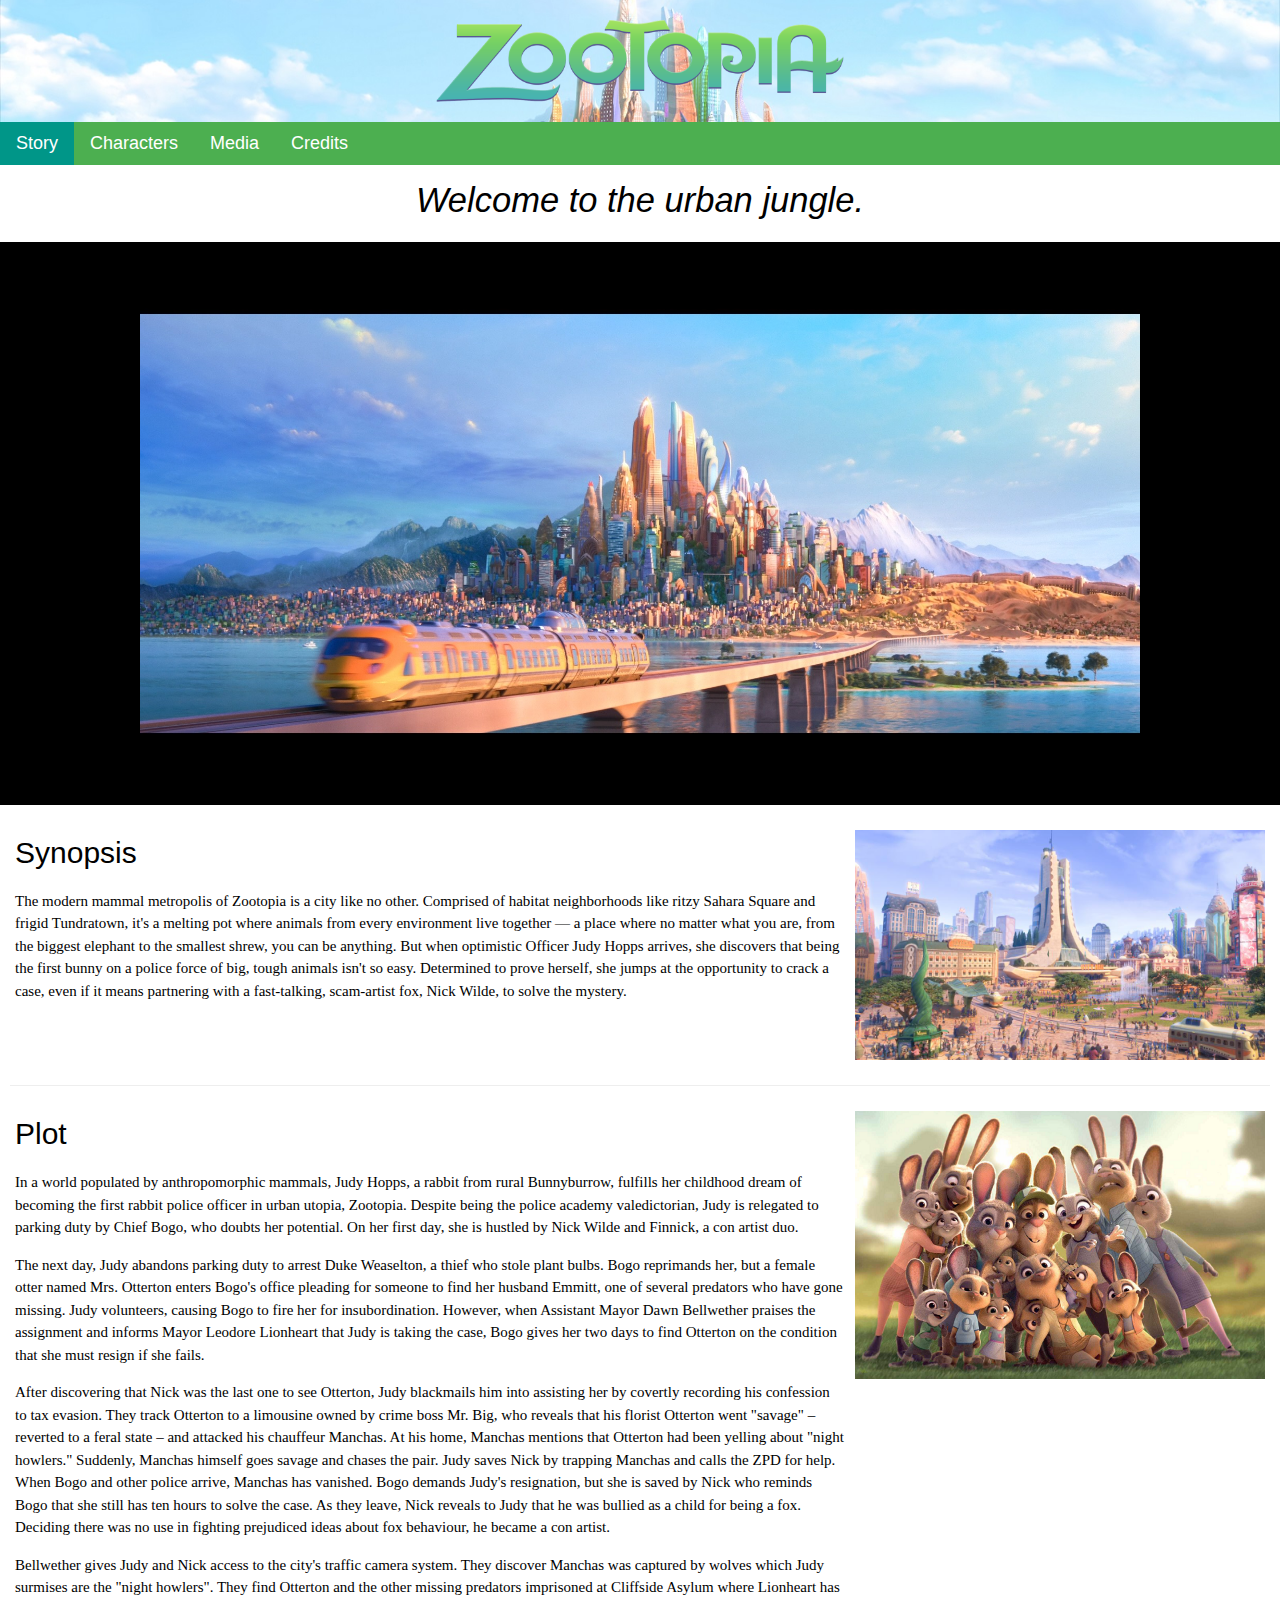
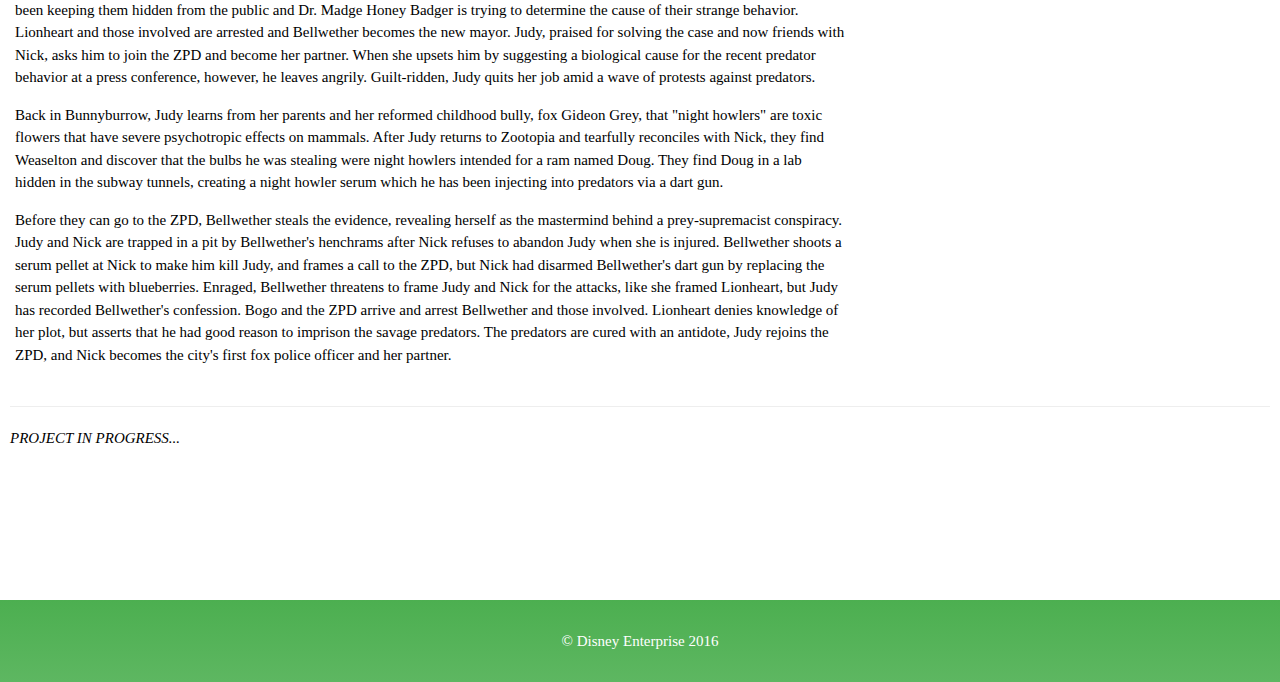
<file: index.html>
<!DOCTYPE html>
<html lang="en">

<head>
    <meta charset="UTF-8">
    <title>Zootopia</title>
    <meta name="viewport" content="width=device-width, initial-scale=1">
    <link rel="stylesheet" href="assets/style/w3.css">
    <link rel="stylesheet" href="assets/style/style.css"> </head>
<style>
    .mySlides {
        display: none;
    }
</style>

<body>
    <header>
        <div class="banner"><img src="assets/images/logo.png" alt=""></div>
    </header>
    <nav>
        <ul class="w3-navbar w3-large w3-green w3-left-align">
            <li class="w3-hide-medium w3-hide-large w3-black w3-opennav w3-right"> <a href="javascript:void(0);" onclick="myFunction()">☰</a> </li>
            <li><a class="w3-teal" href="index.html">Story</a></li>
            <li class="w3-hide-small"><a href="characters.html">Characters</a></li>
            <li class="w3-hide-small"><a href="media.html">Media</a></li>
            <li class="w3-hide-small"><a href="credits.html">Credits</a></li>
        </ul>
        <div id="demo" class="w3-hide w3-hide-large w3-hide-medium">
            <ul class="w3-navbar w3-left-align w3-large w3-green">
                <li><a href="characters.html">Characters</a></li>
                <li><a href="media.html">Media</a></li>
                <li><a href="credits.html">Credits</a></li>
            </ul>
        </div>
    </nav>
    <div class="tagline">
        <h1><i>Welcome to the urban jungle.</i></h1> </div>
    <div class="slideshow" style="background-color:#000">
        <div class="w3-content w3-section" style="max-width:1000px;"> <img class="mySlides" src="assets/images/story01.jpg" style="width:100%"> <img class="mySlides" src="assets/images/story02.jpg" style="width:100%"> <img class="mySlides" src="assets/images/story03.jpg" style="width:100%"> <img class="mySlides" src="assets/images/story04.jpg" style="width:100%"> <img class="mySlides" src="assets/images/story05.jpg" style="width:100%"> <img class="mySlides" src="assets/images/story06.jpg" style="width:100%"> </div>
    </div>
    <div class="content">
        <div class="row">
            <div class="bigcol-8">
                <h2>Synopsis</h2>
                <p>The modern mammal metropolis of Zootopia is a city like no other. Comprised of habitat neighborhoods like ritzy Sahara Square and frigid Tundratown, it's a melting pot where animals from every environment live together — a place where no matter what you are, from the biggest elephant to the smallest shrew, you can be anything. But when optimistic Officer Judy Hopps arrives, she discovers that being the first bunny on a police force of big, tough animals isn't so easy. Determined to prove herself, she jumps at the opportunity to crack a case, even if it means partnering with a fast-talking, scam-artist fox, Nick Wilde, to solve the mystery.</p>
            </div>
            <div class="bigcol-4"> <img src="assets/images/downtown.jpg" alt="downtown"> </div>
        </div>
        <hr>
        <div class="row">
            <div class="bigcol-8">
                <h2>Plot</h2>
                <p>In a world populated by anthropomorphic mammals, Judy Hopps, a rabbit from rural Bunnyburrow, fulfills her childhood dream of becoming the first rabbit police officer in urban utopia, Zootopia. Despite being the police academy valedictorian, Judy is relegated to parking duty by Chief Bogo, who doubts her potential. On her first day, she is hustled by Nick Wilde and Finnick, a con artist duo.</p>
                <p>The next day, Judy abandons parking duty to arrest Duke Weaselton, a thief who stole plant bulbs. Bogo reprimands her, but a female otter named Mrs. Otterton enters Bogo's office pleading for someone to find her husband Emmitt, one of several predators who have gone missing. Judy volunteers, causing Bogo to fire her for insubordination. However, when Assistant Mayor Dawn Bellwether praises the assignment and informs Mayor Leodore Lionheart that Judy is taking the case, Bogo gives her two days to find Otterton on the condition that she must resign if she fails.</p>
                <p>After discovering that Nick was the last one to see Otterton, Judy blackmails him into assisting her by covertly recording his confession to tax evasion. They track Otterton to a limousine owned by crime boss Mr. Big, who reveals that his florist Otterton went "savage" – reverted to a feral state – and attacked his chauffeur Manchas. At his home, Manchas mentions that Otterton had been yelling about "night howlers." Suddenly, Manchas himself goes savage and chases the pair. Judy saves Nick by trapping Manchas and calls the ZPD for help. When Bogo and other police arrive, Manchas has vanished. Bogo demands Judy's resignation, but she is saved by Nick who reminds Bogo that she still has ten hours to solve the case. As they leave, Nick reveals to Judy that he was bullied as a child for being a fox. Deciding there was no use in fighting prejudiced ideas about fox behaviour, he became a con artist.</p>
                <p>Bellwether gives Judy and Nick access to the city's traffic camera system. They discover Manchas was captured by wolves which Judy surmises are the "night howlers". They find Otterton and the other missing predators imprisoned at Cliffside Asylum where Lionheart has been keeping them hidden from the public and Dr. Madge Honey Badger is trying to determine the cause of their strange behavior. Lionheart and those involved are arrested and Bellwether becomes the new mayor. Judy, praised for solving the case and now friends with Nick, asks him to join the ZPD and become her partner. When she upsets him by suggesting a biological cause for the recent predator behavior at a press conference, however, he leaves angrily. Guilt-ridden, Judy quits her job amid a wave of protests against predators.</p>
                <p>Back in Bunnyburrow, Judy learns from her parents and her reformed childhood bully, fox Gideon Grey, that "night howlers" are toxic flowers that have severe psychotropic effects on mammals. After Judy returns to Zootopia and tearfully reconciles with Nick, they find Weaselton and discover that the bulbs he was stealing were night howlers intended for a ram named Doug. They find Doug in a lab hidden in the subway tunnels, creating a night howler serum which he has been injecting into predators via a dart gun.</p>
                <p>Before they can go to the ZPD, Bellwether steals the evidence, revealing herself as the mastermind behind a prey-supremacist conspiracy. Judy and Nick are trapped in a pit by Bellwether's henchrams after Nick refuses to abandon Judy when she is injured. Bellwether shoots a serum pellet at Nick to make him kill Judy, and frames a call to the ZPD, but Nick had disarmed Bellwether's dart gun by replacing the serum pellets with blueberries. Enraged, Bellwether threatens to frame Judy and Nick for the attacks, like she framed Lionheart, but Judy has recorded Bellwether's confession. Bogo and the ZPD arrive and arrest Bellwether and those involved. Lionheart denies knowledge of her plot, but asserts that he had good reason to imprison the savage predators. The predators are cured with an antidote, Judy rejoins the ZPD, and Nick becomes the city's first fox police officer and her partner.</p>
            </div>
            <div class="bigcol-4"> <img src="assets/images/Zootopia_Hopps_Family_photo.png" alt=""> </div>
        </div>
        <hr>
        <p><i>PROJECT IN PROGRESS...</i></p>
    </div>
    <div class="footer">
        <p>© Disney Enterprise 2016</p>
    </div>
    <script src="assets/script/script.js"></script>
    <script>
        var slideIndex = 0;
        carousel();

        function carousel() {
            var i;
            var x = document.getElementsByClassName("mySlides");
            for (i = 0; i < x.length; i++) {
                x[i].style.display = "none";
            }
            slideIndex++;
            if (slideIndex > x.length) {
                slideIndex = 1
            }
            x[slideIndex - 1].style.display = "block";
            setTimeout(carousel, 4000); // Change image every 2 seconds
        }
    </script>
</body>

</html>
</file>
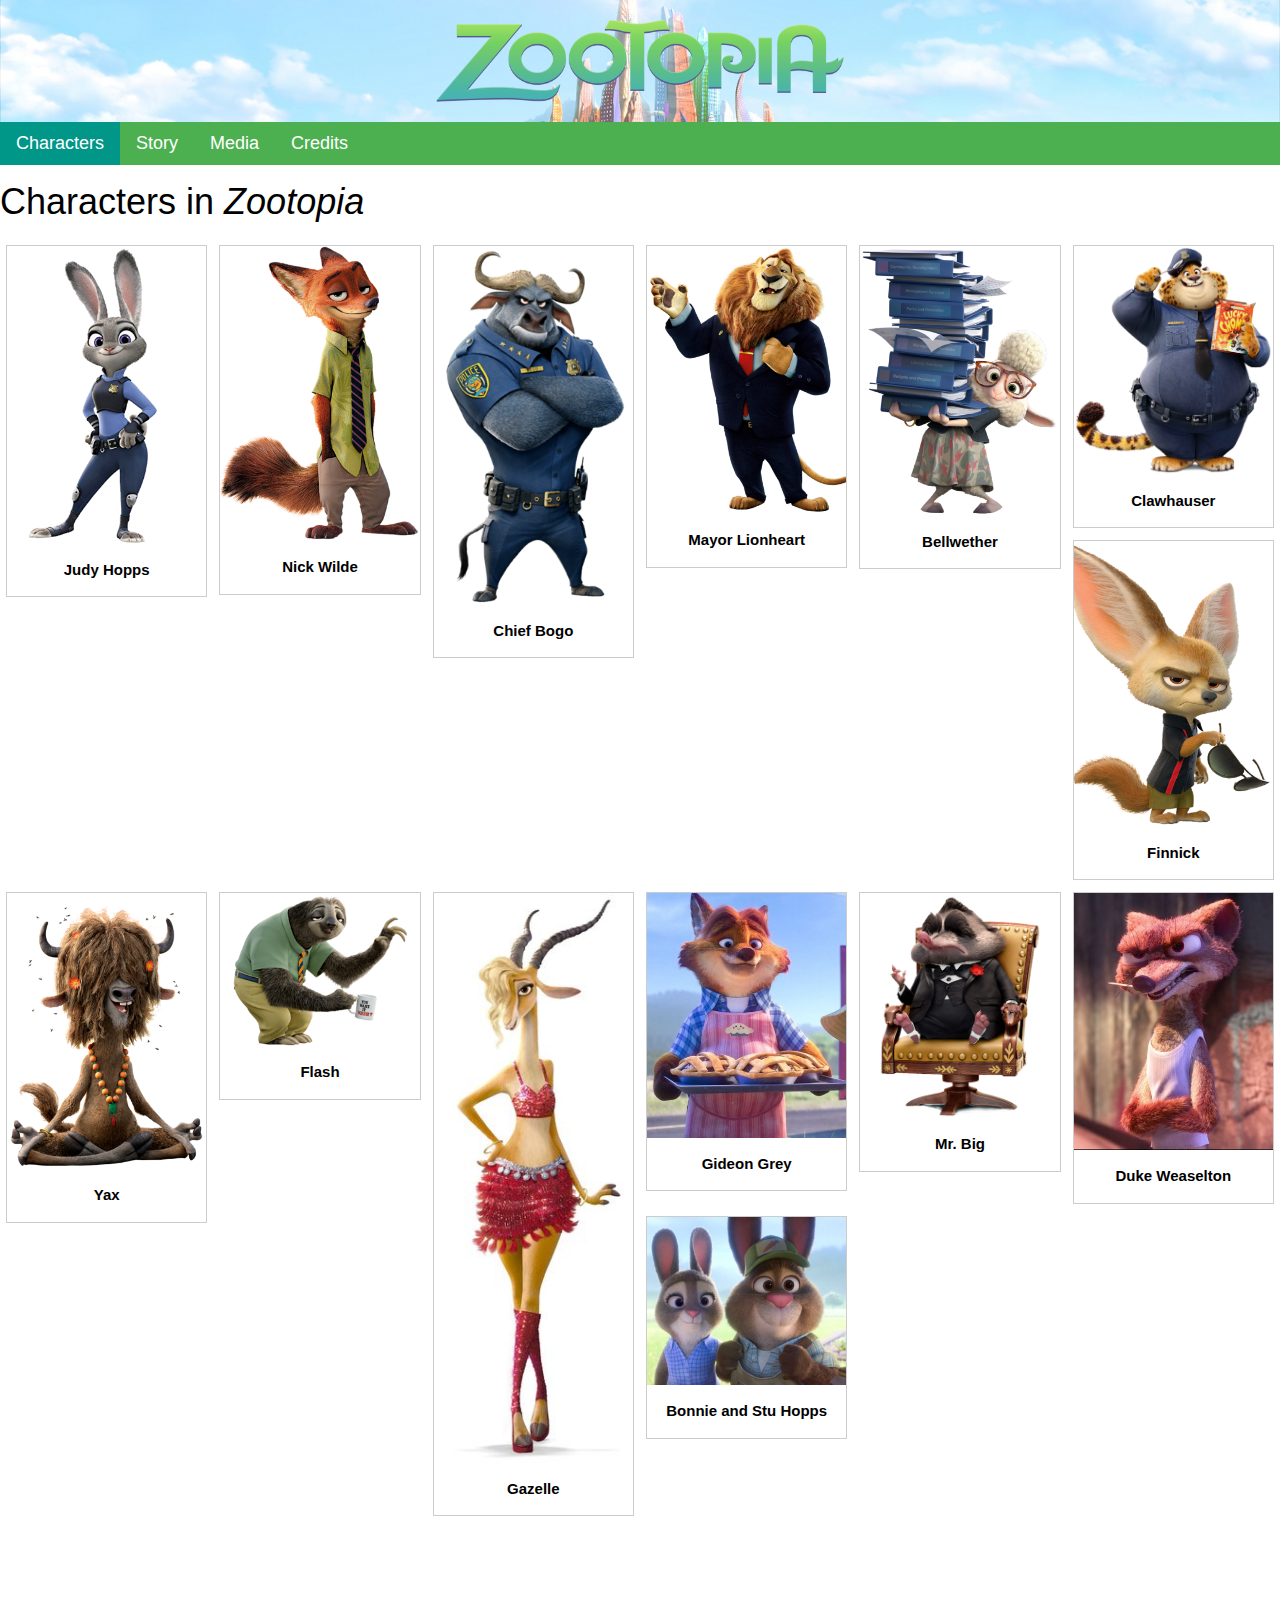
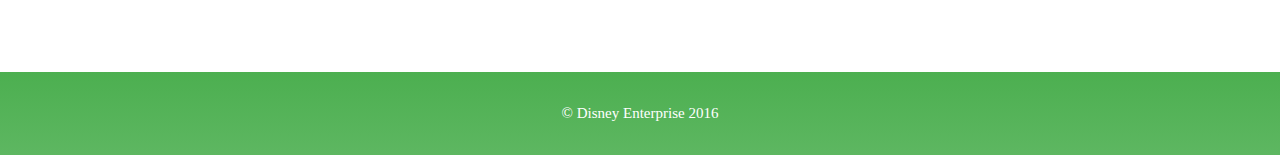
<file: characters.html>
<!DOCTYPE html>
<html lang="en">

<head>
    <meta charset="UTF-8">
    <title>Zootopia</title>
    <meta name="viewport" content="width=device-width, initial-scale=1">
    <link rel="stylesheet" href="assets/style/w3.css">
    <link rel="stylesheet" href="assets/style/style.css">
    <style>
        div.img {
            border: 1px solid #ccc;
        }
        
        div.img img {
            width: 100%;
            height:inherit;
            display: block;
            margin: auto;
        }
        
        div.desc {
            padding: 15px;
            text-align: center;
        }
        
        * {
            box-sizing: border-box;
        }
        
        .responsive {
            padding: 0 6px;
            float: left;
            width: 100%;
        }
        
        @media only screen and (min-width: 360px) {
            .responsive {
                width: 50%;
                margin: 6px 0;
            }
        }
        
        @media only screen and (min-width: 480px) {
            .responsive {
                width: 33.3333%;
            }
        }
        
        @media only screen and (min-width: 720px) {
            .responsive {
                width: 25.0%;
            }
        }
        
        @media only screen and (min-width: 960px) {
            .responsive {
                width: 20.0%;
            }
        }
        
        @media only screen and (min-width: 1200px) {
            .responsive {
                width: 16.6666%;
            }
        }
        
        .clearfix:after {
            content: "";
            display: table;
            clear: both;
        }
    </style>
</head>

<body>
    <header>
        <div class="banner"><img src="assets/images/logo.png" alt=""></div>
    </header>
    <nav>
        <ul class="w3-navbar w3-large w3-green w3-left-align">
            <li class="w3-hide-medium w3-hide-large w3-black w3-opennav w3-right"> <a href="javascript:void(0);" onclick="myFunction()">☰</a> </li>
            <li><a class="w3-teal" href="characters.html">Characters</a></li>
            <li class="w3-hide-small"><a href="index.html">Story</a></li>
            <li class="w3-hide-small"><a href="media.html">Media</a></li>
            <li class="w3-hide-small"><a href="credits.html">Credits</a></li>
        </ul>
        <div id="demo" class="w3-hide w3-hide-large w3-hide-medium">
            <ul class="w3-navbar w3-left-align w3-large w3-green">
                <li><a href="index.html">Story</a></li>
                <li><a href="media.html">Media</a></li>
                <li><a href="credits.html">Credits</a></li>
            </ul>
        </div>
    </nav>
    <div class="opening">
        <h1>Characters in <cite>Zootopia</cite></h1> </div>
    <div class="responsive">
        <div class="img"> <img src="assets/images/characters/Judy_Hopps_pose_render.png" alt="Judy_Hopps" width="600" height="400">
            <div class="desc">Judy Hopps</div>
        </div>
    </div>
    <div class="responsive">
        <div class="img"> <img src="assets/images/characters/Nick_Wilde_Pose_Render.png" alt="Nick_Wilde" width="600" height="400">
            <div class="desc">Nick Wilde</div>
        </div>
    </div>
    <div class="responsive">
        <div class="img"> <img src="assets/images/characters/Zootopia_Bogo_render.png" alt="Chief_Bogo" width="600" height="400">
            <div class="desc">Chief Bogo</div>
        </div>
    </div>
    <div class="responsive">
        <div class="img"> <img src="assets/images/characters/Mayor_Lionheart.png" alt="Mayor_Lionheart" width="600" height="400">
            <div class="desc">Mayor Lionheart</div>
        </div>
    </div>
    <div class="responsive">
        <div class="img"> <img src="assets/images/characters/Bellwether_Zootopia.png" alt="Bellwether" width="600" height="400">
            <div class="desc">Bellwether</div>
        </div>
    </div>
    <div class="responsive">
        <div class="img"> <img src="assets/images/characters/Clawhauser_Promo.png" alt="Clawhauser_Promo" width="600" height="400">
            <div class="desc">Clawhauser</div>
        </div>
    </div>
    <div class="responsive">
        <div class="img"> <img src="assets/images/characters/Finnick_Zootopia_Render.png" alt="Finnick" width="600" height="400">
            <div class="desc">Finnick</div>
        </div>
    </div>
    <div class="responsive">
        <div class="img"> <img src="assets/images/characters/Yax_Zootopia.png" alt="Yax" width="600" height="400">
            <div class="desc">Yax</div>
        </div>
    </div>
    <div class="responsive">
        <div class="img"> <img src="assets/images/characters/Flash_Zootopia.png" alt="Flash" width="600" height="400">
            <div class="desc">Flash</div>
        </div>
    </div>
    <div class="responsive">
        <div class="img"> <img src="assets/images/characters/Gazelle_Zootopia.jpg" alt="Gazelle" width="600" height="400">
            <div class="desc">Gazelle</div>
        </div>
    </div>
    <div class="responsive">
        <div class="img"> <img src="assets/images/characters/Gideon_Grey.jpg" alt="Gideon_Grey" width="600" height="400">
            <div class="desc">Gideon Grey</div>
        </div>
    </div>
    <div class="responsive">
        <div class="img"> <img src="assets/images/characters/Mr._Big_Render.png" alt="Mr._Big" width="600" height="400">
            <div class="desc">Mr. Big</div>
        </div>
    </div>
    <div class="responsive">
        <div class="img"> <img src="assets/images/characters/Duke_Weaselton.jpg" alt="Duke_Weaselton" width="600" height="400">
            <div class="desc">Duke Weaselton</div>
        </div>
    </div>
    <div class="responsive">
        <div class="img"> <img src="assets/images/characters/Bonnie_and_Stu_Hopps.jpg" alt="Bonnie_and_Stu_Hopps" width="600" height="400">
            <div class="desc">Bonnie and Stu Hopps</div>
        </div>
    </div>
    <div class="clearfix"></div>
    <div class="footer">
        <p>© Disney Enterprise 2016</p>
    </div>
    <script src="assets/script/script.js"></script>
</body>

</html>
</file>
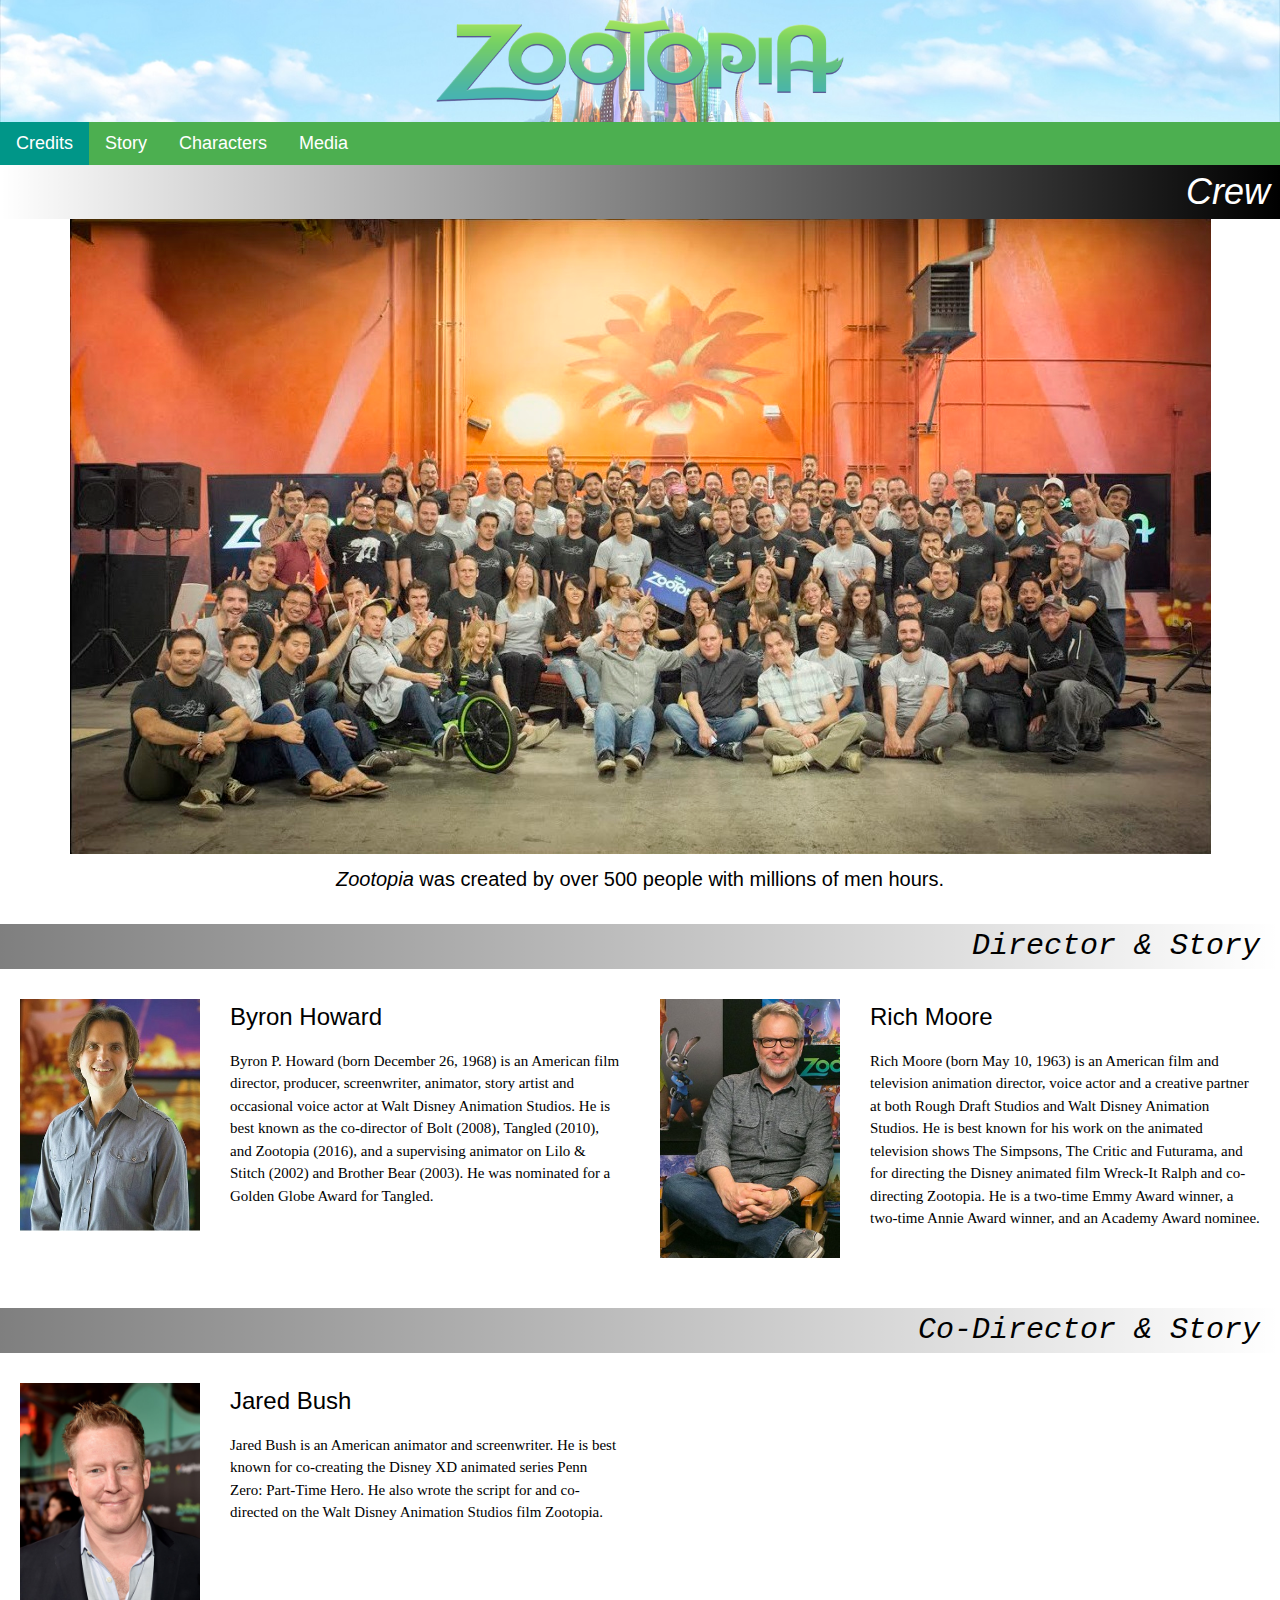
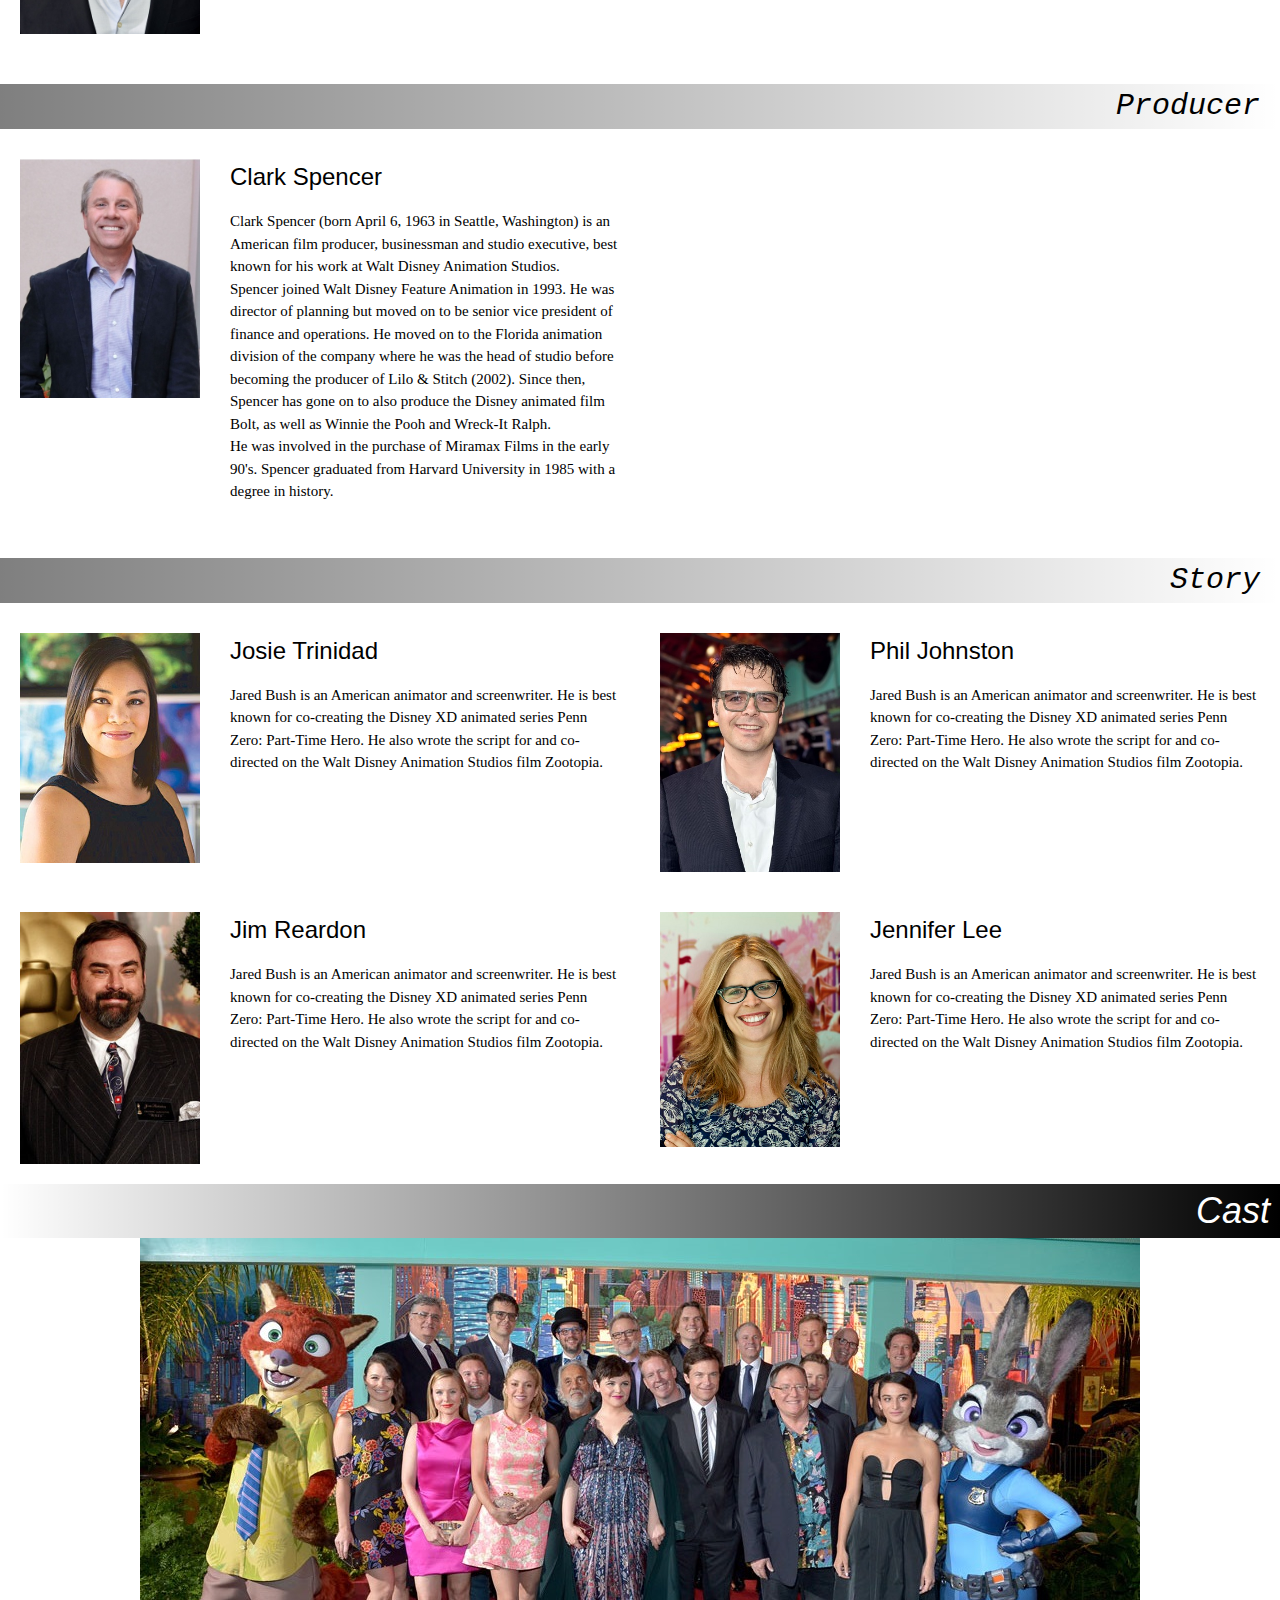
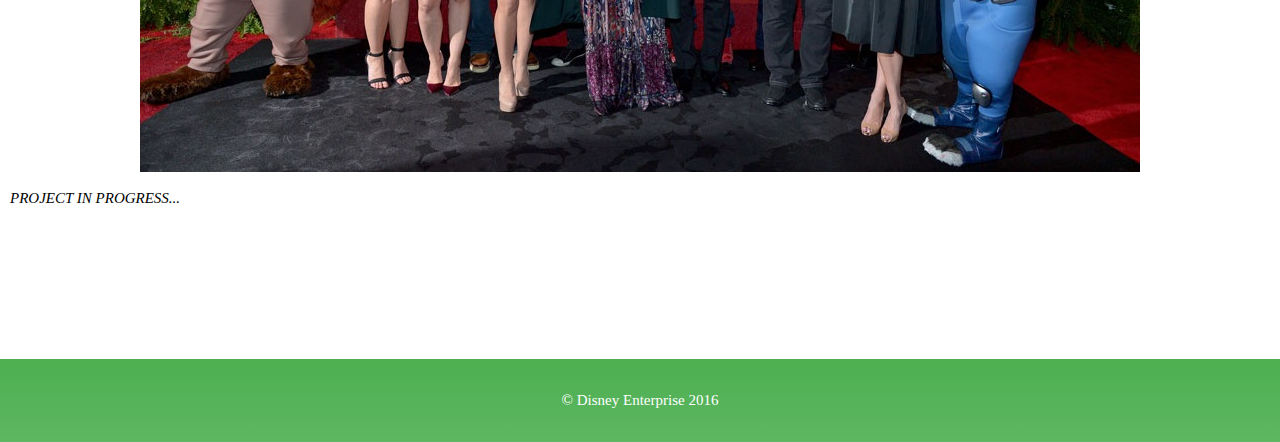
<file: credits.html>
<!DOCTYPE html>
<html lang="en">

<head>
    <meta charset="UTF-8">
    <title>Zootopia</title>
    <meta name="viewport" content="width=device-width, initial-scale=1">
    <link rel="stylesheet" href="assets/style/w3.css">
    <link rel="stylesheet" href="assets/style/style.css"> </head>

<body>
    <header>
        <div class="banner"><img src="assets/images/logo.png" alt=""></div>
    </header>
    <nav>
        <ul class="w3-navbar w3-large w3-green w3-left-align">
            <li class="w3-hide-medium w3-hide-large w3-black w3-opennav w3-right"> <a href="javascript:void(0);" onclick="myFunction()">☰</a> </li>
            <li><a class="w3-teal" href="credits.html">Credits</a></li>
            <li class="w3-hide-small"><a href="index.html">Story</a></li>
            <li class="w3-hide-small"><a href="characters.html">Characters</a></li>
            <li class="w3-hide-small"><a href="media.html">Media</a></li>
        </ul>
        <div id="demo" class="w3-hide w3-hide-large w3-hide-medium">
            <ul class="w3-navbar w3-left-align w3-large w3-green">
                <li><a href="index.html">Story</a></li>
                <li><a href="characters.html">Characters</a></li>
                <li><a href="media.html">Media</a></li>
            </ul>
        </div>
    </nav>
    <div class="credits-content">
        <h1>Crew</h1>
        <div class="opening"> <img src="assets/images/crew.jpg" alt="crew">
            <h4><cite>Zootopia</cite> was created by over 500 people with millions of men hours.</h4> </div>
        <div class="crew"><div class="title">
            <h2>Director & Story</h2></div>
            <div class="row">
                <div class="bigcol-6">
                        <div class="col-4"> <img src="assets/images/Byron_Howard.jpg" alt=""> </div>
                        <div class="col-8">
                            <h3>Byron Howard</h3>
                            <p>Byron P. Howard (born December 26, 1968) is an American film director, producer, screenwriter, animator, story artist and occasional voice actor at Walt Disney Animation Studios. He is best known as the co-director of Bolt (2008), Tangled (2010), and Zootopia (2016), and a supervising animator on Lilo & Stitch (2002) and Brother Bear (2003). He was nominated for a Golden Globe Award for Tangled.</p>
                        </div>
                </div>
                <div class="bigcol-6">
                        <div class="col-4"> <img src="assets/images/Rich_Moore.jpg" alt=""> </div>
                        <div class="col-8">
                            <h3>Rich Moore</h3>
                            <p>Rich Moore (born May 10, 1963) is an American film and television animation director, voice actor and a creative partner at both Rough Draft Studios and Walt Disney Animation Studios. He is best known for his work on the animated television shows The Simpsons, The Critic and Futurama, and for directing the Disney animated film Wreck-It Ralph and co-directing Zootopia. He is a two-time Emmy Award winner, a two-time Annie Award winner, and an Academy Award nominee.</p>
                        </div>
                </div>
            </div>
            <h2>Co-Director & Story</h2>
            <div class="row">
                <div class="bigcol-6">
                    <div class="col-4"> <img src="assets/images/Jared_Bush.jpg" alt=""> </div>
                    <div class="col-8">
                        <h3>Jared Bush</h3>
                        <p>Jared Bush is an American animator and screenwriter. He is best known for co-creating the Disney XD animated series Penn Zero: Part-Time Hero. He also wrote the script for and co-directed on the Walt Disney Animation Studios film Zootopia.</p>
                    </div>
                </div>
                <div class="bigcol-6"></div>
            </div>
            <h2>Producer</h2>
            <div class="row">
                <div class="bigcol-6">
                    <div class="col-4">
                        <img src="assets/images/Clark_Spencer.jpg" alt="Clark_Spencer">
                    </div>
                    <div class="col-8">
                        <h3>Clark Spencer</h3>
                        <p>Clark Spencer (born April 6, 1963 in Seattle, Washington) is an American film producer, businessman and studio executive, best known for his work at Walt Disney Animation Studios.
                        <br>
Spencer joined Walt Disney Feature Animation in 1993. He was director of planning but moved on to be senior vice president of finance and operations. He moved on to the Florida animation division of the company where he was the head of studio before becoming the producer of Lilo & Stitch (2002). Since then, Spencer has gone on to also produce the Disney animated film Bolt, as well as Winnie the Pooh and Wreck-It Ralph.
<br>
He was involved in the purchase of Miramax Films in the early 90's.
Spencer graduated from Harvard University in 1985 with a degree in history.</p>
                    </div>
                </div>
            </div>
            <h2>Story</h2>
            <div class="row">
                <div class="bigcol-6">
                    <div class="col-4"> <img src="assets/images/Josie_Trinidad.jpg" alt=""> </div>
                    <div class="col-8">
                        <h3>Josie Trinidad</h3>
                        <p>Jared Bush is an American animator and screenwriter. He is best known for co-creating the Disney XD animated series Penn Zero: Part-Time Hero. He also wrote the script for and co-directed on the Walt Disney Animation Studios film Zootopia.</p>
                    </div>
                </div>
                <div class="bigcol-6">
                    <div class="col-4"> <img src="assets/images/Phil_Johnston.jpg" alt=""> </div>
                    <div class="col-8">
                        <h3>Phil Johnston</h3>
                        <p>Jared Bush is an American animator and screenwriter. He is best known for co-creating the Disney XD animated series Penn Zero: Part-Time Hero. He also wrote the script for and co-directed on the Walt Disney Animation Studios film Zootopia.</p>
                    </div>
                </div>
            </div>
            <div class="row">
                <div class="bigcol-6">
                    <div class="col-4"> <img src="assets/images/Jim_Reardon.jpg" alt=""> </div>
                    <div class="col-8">
                        <h3>Jim Reardon</h3>
                        <p>Jared Bush is an American animator and screenwriter. He is best known for co-creating the Disney XD animated series Penn Zero: Part-Time Hero. He also wrote the script for and co-directed on the Walt Disney Animation Studios film Zootopia.</p>
                    </div>
                </div>
                <div class="bigcol-6">
                    <div class="col-4"> <img src="assets/images/Jennifer_Lee.jpg" alt=""> </div>
                    <div class="col-8">
                        <h3>Jennifer Lee</h3>
                        <p>Jared Bush is an American animator and screenwriter. He is best known for co-creating the Disney XD animated series Penn Zero: Part-Time Hero. He also wrote the script for and co-directed on the Walt Disney Animation Studios film Zootopia.</p>
                    </div>
                </div>
            </div>
        </div>
        <div class="cast">
            <h1>Cast</h1>
            <div class="opening"><img src="assets/images/zootopia-premiere-caset.jpg" alt=""></div> </div>
            <p><i>PROJECT IN PROGRESS...</i></p>
    </div>
    <div class="footer">
        <p>© Disney Enterprise 2016</p>
    </div>
    <script src="assets/script/script.js"></script>
</body>

</html>
</file>
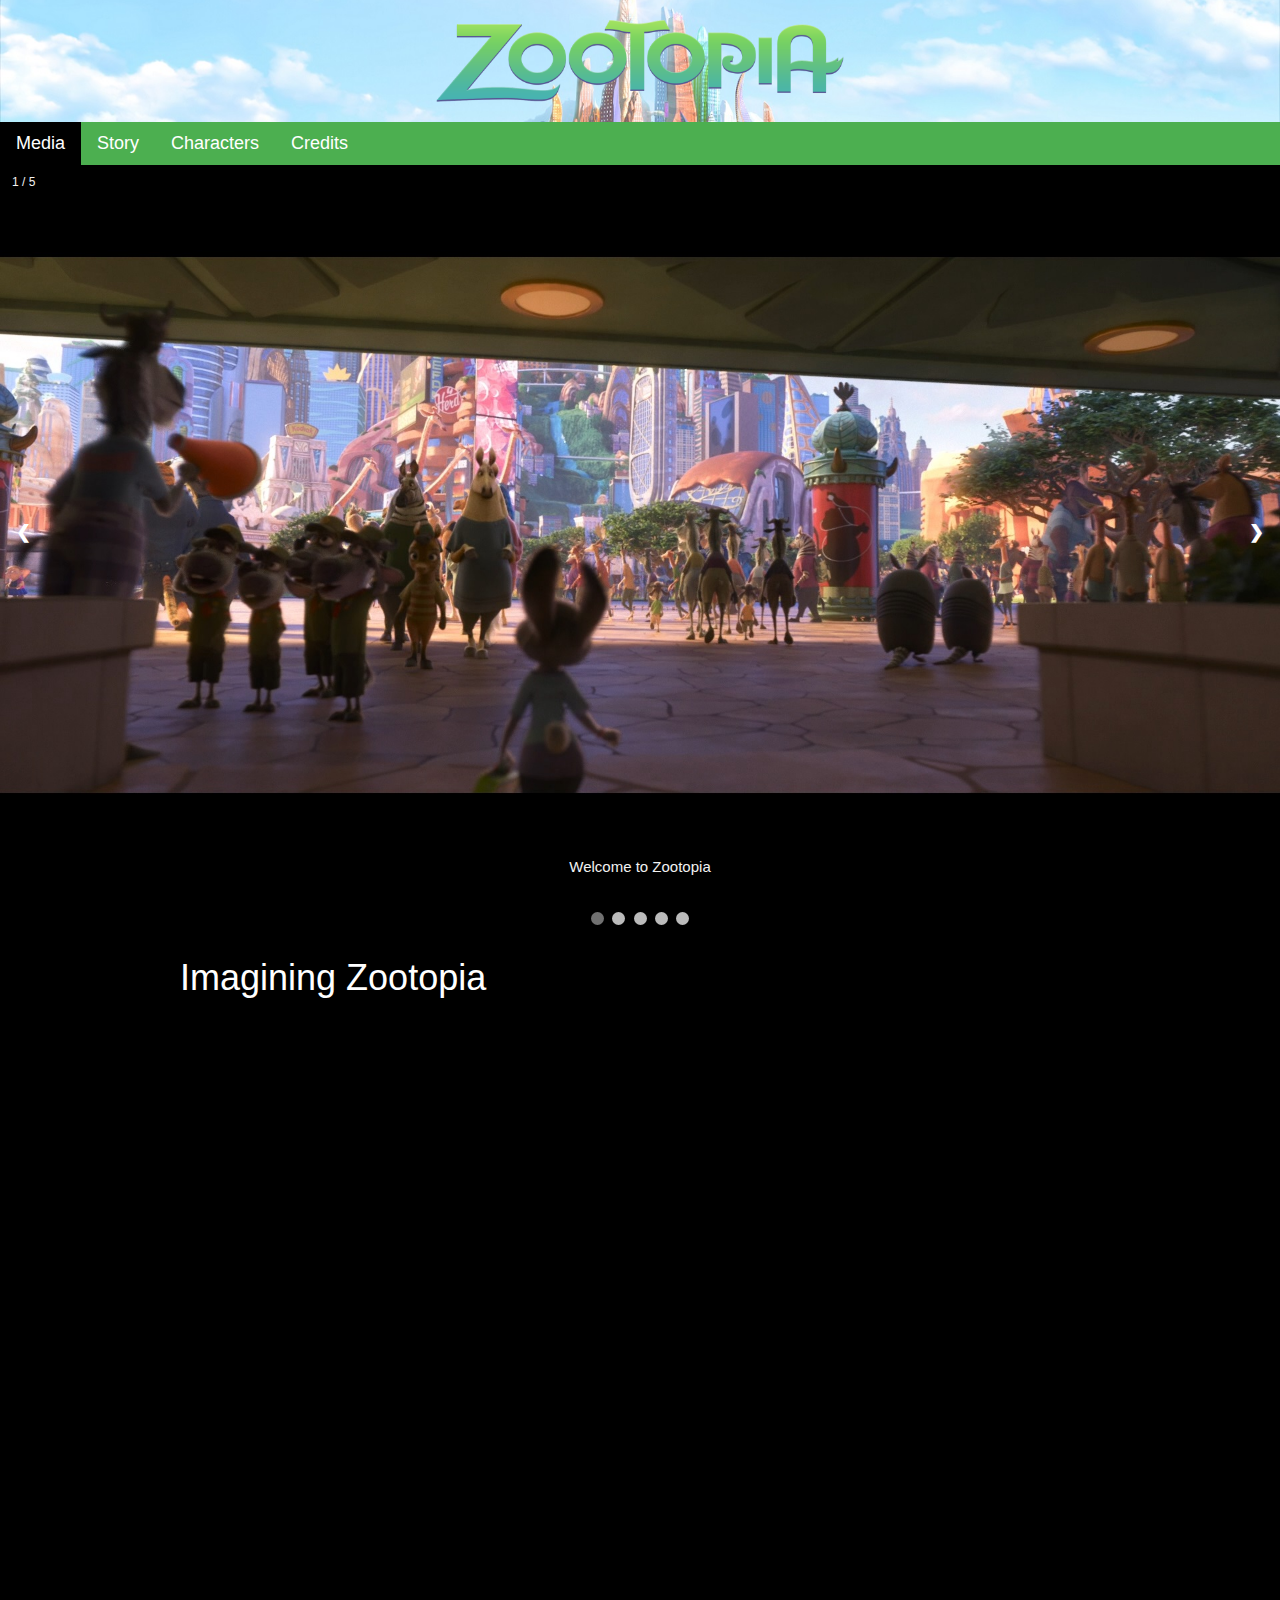
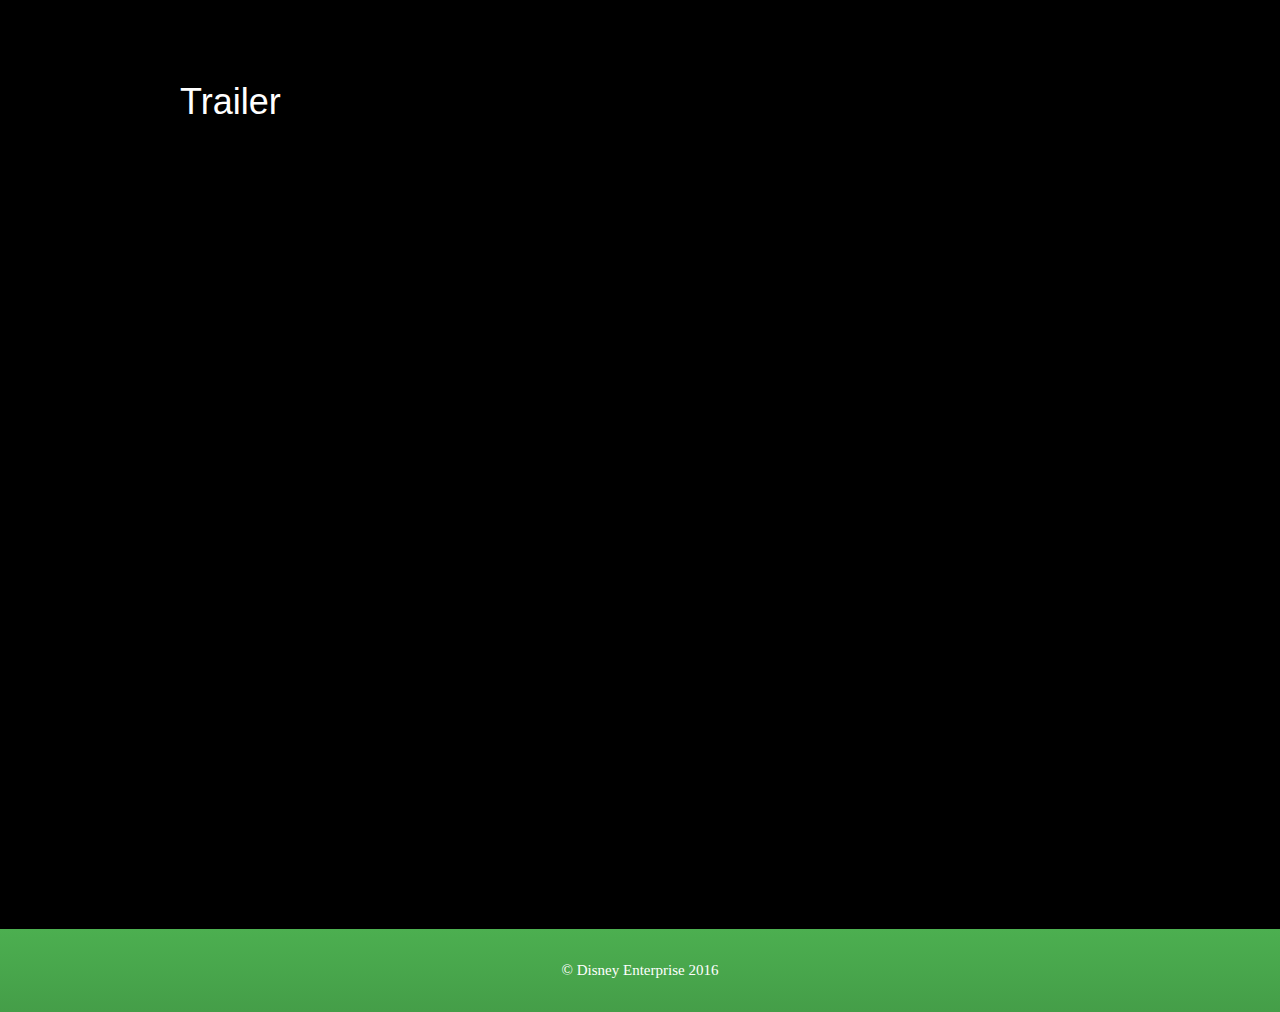
<file: media.html>
<!DOCTYPE html>
<html lang="en">

<head>
    <meta charset="UTF-8">
    <title>Zootopia</title>
    <meta name="viewport" content="width=device-width, initial-scale=1">
    <link rel="stylesheet" href="assets/style/w3.css">
    <link rel="stylesheet" href="assets/style/js_slideshow.css">
    <link rel="stylesheet" href="assets/style/style.css">
    <link rel="stylesheet" href="assets/style/media.css"> </head>

<body>
    <header>
        <div class="banner"><img src="assets/images/logo.png" alt=""></div>
    </header>
    <nav>
        <ul class="w3-navbar w3-large w3-green w3-left-align">
            <li class="w3-hide-medium w3-hide-large w3-black w3-opennav w3-right"> <a href="javascript:void(0);" onclick="myFunction()">☰</a> </li>
            <li><a class="w3-black" href="media.html">Media</a></li>
            <li class="w3-hide-small"><a href="index.html">Story</a></li>
            <li class="w3-hide-small"><a href="characters.html">Characters</a></li>
            <li class="w3-hide-small"><a href="credits.html">Credits</a></li>
        </ul>
        <div id="demo" class="w3-hide w3-hide-large w3-hide-medium">
            <ul class="w3-navbar w3-left-align w3-large w3-green">
                <li><a href="index.html">Story</a></li>
                <li><a href="characters.html">Characters</a></li>
                <li><a href="credits.html">Credits</a></li>
            </ul>
        </div>
    </nav>
    <div class="slideshow-container">
        <div class="mySlides fade">
            <div class="numbertext">1 / 5</div> <img src="assets/images/slide01.jpg" style="width:100%">
            <div class="text">Welcome to Zootopia</div>
        </div>
        <div class="mySlides fade">
            <div class="numbertext">2 / 5</div> <img src="assets/images/slide02.jpg" style="width:100%">
            <div class="text">THE BIG DONUT</div>
        </div>
        <div class="mySlides fade">
            <div class="numbertext">3 / 5</div> <img src="assets/images/slide03.jpg" style="width:100%">
            <div class="text">I was hoping...</div>
        </div>
        <div class="mySlides fade">
            <div class="numbertext">4 / 5</div> <img src="assets/images/slide04.jpg" style="width:100%">
            <div class="text">I really am just a dumb bunny.</div>
        </div>
        <div class="mySlides fade">
            <div class="numbertext">5 / 5</div> <img src="assets/images/slide05.jpg" style="width:100%">
            <div class="text">Savage fox</div>
        </div> <a class="prev" onclick="plusSlides(-1)">❮</a> <a class="next" onclick="plusSlides(1)">❯</a> </div>
    <br>
    <div style="text-align:center"> <span class="dot" onclick="currentSlide(1)"></span> <span class="dot" onclick="currentSlide(2)"></span> <span class="dot" onclick="currentSlide(3)"></span> <span class="dot" onclick="currentSlide(4)"></span> <span class="dot" onclick="currentSlide(5)"></span></div>
    <div class="trailerbox">
        <h1>Imagining Zootopia</h1>
        <div class="trailer">
            <iframe width="560" height="315" src="https://www.youtube-nocookie.com/embed/yAIAIEAhVXw?rel=0&amp;showinfo=0" frameborder="0" allowfullscreen></iframe>
        </div>
    </div>
    <div class="trailerbox">
        <h1>Trailer</h1>
        <div class="trailer">
            <iframe width="560" height="315" src="https://www.youtube-nocookie.com/embed/bY73vFGhSVk?rel=0&amp;showinfo=0" frameborder="0" allowfullscreen></iframe>
        </div>
    </div>
    <div class="footer">
        <p>© Disney Enterprise 2016</p>
    </div>
    <script src="assets/script/script.js"></script>
</body>

</html>
</file>
<file: assets/style/style.css>
* {
    box-sizing: border-box;
}
body {
    margin: 0;
}

div.banner {
    background-image: url(../images/banner.jpg);
    background-size: cover;
    background-repeat: no-repeat;
    background-position: center;
    left: 0;
    top: 0;
    position: relative;
}


/* logo */

div.banner img {
    display: block;
    margin: 0 auto;
    padding: 20px;
    width: 95%;
    transition: 1.5s;
}


/* "Zootopia banner adjust width by screen width */

@media screen and (min-width:480px) {
    div.banner img {
        width: 80%;
    }
}

@media screen and (min-width:640px) {
    div.banner img {
        width: 65%;
    }
}

@media screen and (min-width:720px) {
    div.banner img {
        width: 50%;
    }
}

@media screen and (min-width:960px) {
    div.banner img {
        width: 40%;
    }
}

@media screen and (min-width:1200px) {
    div.banner img {
        width: 35%;
    }
}

@media screen and (min-width:1440px) {
    div.banner img {
        width: 30%;
    }
}

@media screen and (min-width:1600px) {
    div.banner img {
        width: 25%;
    }
}
/* slideshow */
.mySlides {
    display: none;
}

.slideshow {
    background-color: #000
}

.tagline {
    margin: 0 5px;
}

.tagline h1{
    text-align: center;
    font-size: 1.8em;
}

@media screen and (min-width:550px) {
    .tagline h1{
        font-size: 2.3em;
    }
}

.content {
    margin: 25px 10px;
}
.w3-row img{
    width: 100%;
    padding: 10px;
}
.content h2{
    padding: 0;
    margin: 0;
}
.content p{
    padding: 0;
}
.characters-content h1, h6{
    padding: 0 10px;
}
.opening img{
    display: block;
    max-width: 100%;
    margin: 0 auto;
}
.opening h4{
    text-align: center;
    padding: 0 10px;
}
.row::after {
    content: "";
    clear: both;
    display: block;
}
[class*="col-"] {
    float: left;
    padding: 5px;
}

/* For mobile phones: */

[class*="col-"] {
    width: 100%;
}
[class*="col-"] img{
    max-width: 100%;
    display: block;
    margin: auto;
}
@media only screen and (min-width: 480px) {
    /* For desktop: */
    .col-1 {width: 8.33%;}
    .col-2 {width: 16.66%;}
    .col-3 {width: 25%;}
    .col-4 {width: 33.33%;}
    .col-5 {width: 41.66%;}
    .col-6 {width: 50%;}
    .col-7 {width: 58.33%;}
    .col-8 {width: 66.66%;}
    .col-9 {width: 75%;}
    .col-10 {width: 83.33%;}
    .col-11 {width: 91.66%;}
    .col-12 {width: 100%;}
}
[class*="bigcol-"] {
    float: left;
    padding: 5px;
}

/* For mobile phones: */

[class*="bigcol-"] {
    width: 100%;
}
[class*="bigcol-"] img{
    max-width: 100%;
    display: block;
    margin: auto;
}
@media only screen and (min-width: 960px) {
    /* For desktop: */
    .bigcol-1 {width: 8.33%;}
    .bigcol-2 {width: 16.66%;}
    .bigcol-3 {width: 25%;}
    .bigcol-4 {width: 33.33%;}
    .bigcol-5 {width: 41.66%;}
    .bigcol-6 {width: 50%;}
    .bigcol-7 {width: 58.33%;}
    .bigcol-8 {width: 66.66%;}
    .bigcol-9 {width: 75%;}
    .bigcol-10 {width: 83.33%;}
    .bigcol-11 {width: 91.66%;}
    .bigcol-12 {width: 100%;}
}
.credits-content h1{
    margin: 0;
    text-align: right;
    color: #FFF;
    background: #000;
    background: linear-gradient(90deg, rgba(255,255,255,0), rgba(0,0,0,1));
    font-style: italic;
    
}
.credits-content h1,h2,h3,p{
    padding: 0 10px;
}
.credits-content h2{
    margin-top: 30px;
    font-weight: 500;
    padding-right: 20px;
    text-align: right;
    font-style: italic;
    background: #000;
    background: linear-gradient(90deg, rgba(0,0,0,0.5), rgba(255,255,255,0));
}
.crew img{
    max-width: 100%;
    padding: 10px;
}
.crew h2{
    font-family: monospace;
}
.crew h3{
    font-weight: 500
}
p{
    font-family: verdana;
    font-size: 1.00em;
}
.desc{
    font-weight: bold;
}

.footer{
    padding: 15px 0;
    margin-top: 150px;
    color: #FFF;
    text-align: center;    
    background-color: #4CAF50;
    background: linear-gradient(180deg, rgba(76,175,80,1.0), rgba(76,175,80,0.9));
}
</file>
<file: assets/style/js_slideshow.css>
body {
    font-family: Verdana, sans-serif;
}

.mySlides {
    display: none
}


/* Slideshow container */

.slideshow-container {
    max-width: 1280px;
    position: relative;
    margin: auto;
}


/* Next & previous buttons */

.prev,
.next {
    cursor: pointer;
    position: absolute;
    top: 50%;
    width: auto;
    padding: 16px;
    margin-top: -22px;
    color: white;
    font-weight: bold;
    font-size: 18px;
    transition: 0.6s ease;
    border-radius: 0 3px 3px 0;
}


/* Position the "next button" to the right */

.next {
    right: 0;
    border-radius: 3px 0 0 3px;
}


/* On hover, add a black background color with a little bit see-through */

.prev:hover,
.next:hover {
    background-color: rgba(0, 0, 0, 0.8);
}


/* Caption text */

.text {
    color: #f2f2f2;
    font-size: 15px;
    padding: 8px 12px;
    position: absolute;
    bottom: 0px;
    width: 100%;
    text-align: center;
}


/* Number text (1/3 etc) */

.numbertext {
    color: #f2f2f2;
    font-size: 12px;
    padding: 8px 12px;
    position: absolute;
    top: 0;
}


/* The dots/bullets/indicators */

.dot {
    cursor: pointer;
    height: 13px;
    width: 13px;
    margin: 0 2px;
    background-color: #bbb;
    border-radius: 50%;
    display: inline-block;
    transition: background-color 0.6s ease;
}

.active,
.dot:hover {
    background-color: #717171;
}


/* Fading animation */

.fade {
    -webkit-animation-name: fade;
    -webkit-animation-duration: 1.5s;
    animation-name: fade;
    animation-duration: 1.5s;
}

@-webkit-keyframes fade {
    from {
        opacity: .4
    }
    to {
        opacity: 1
    }
}

@keyframes fade {
    from {
        opacity: .4
    }
    to {
        opacity: 1
    }
}


/* On smaller screens, decrease text size */

@media only screen and (max-width: 300px) {
    .prev,
    .next,
    .text {
        font-size: 11px
    }
}
</file>
<file: assets/style/media.css>
body{
    background-color: rgba(0, 0, 0, 1.0);
}
div.trailer{
    position: relative;
    padding: 30px 0 56.25%;
    height: 0;
    overflow: hidden;
    clear: both;
}
.trailerbox{
    color: #FFF;
    padding: 0;
    max-width: 960px;
    margin: 0 auto;
}
.trailerbox h1{
    padding: 10px 20px;
}
.trailerbox{
    padding-bottom: 60px;
}
div.trailer iframe,
div.trailer object,
div.trailer embed {
    position: absolute;
    top: 0;
    left: 0;
    width: 100%;
    height: 100%;
    display: block;
}
</file>
